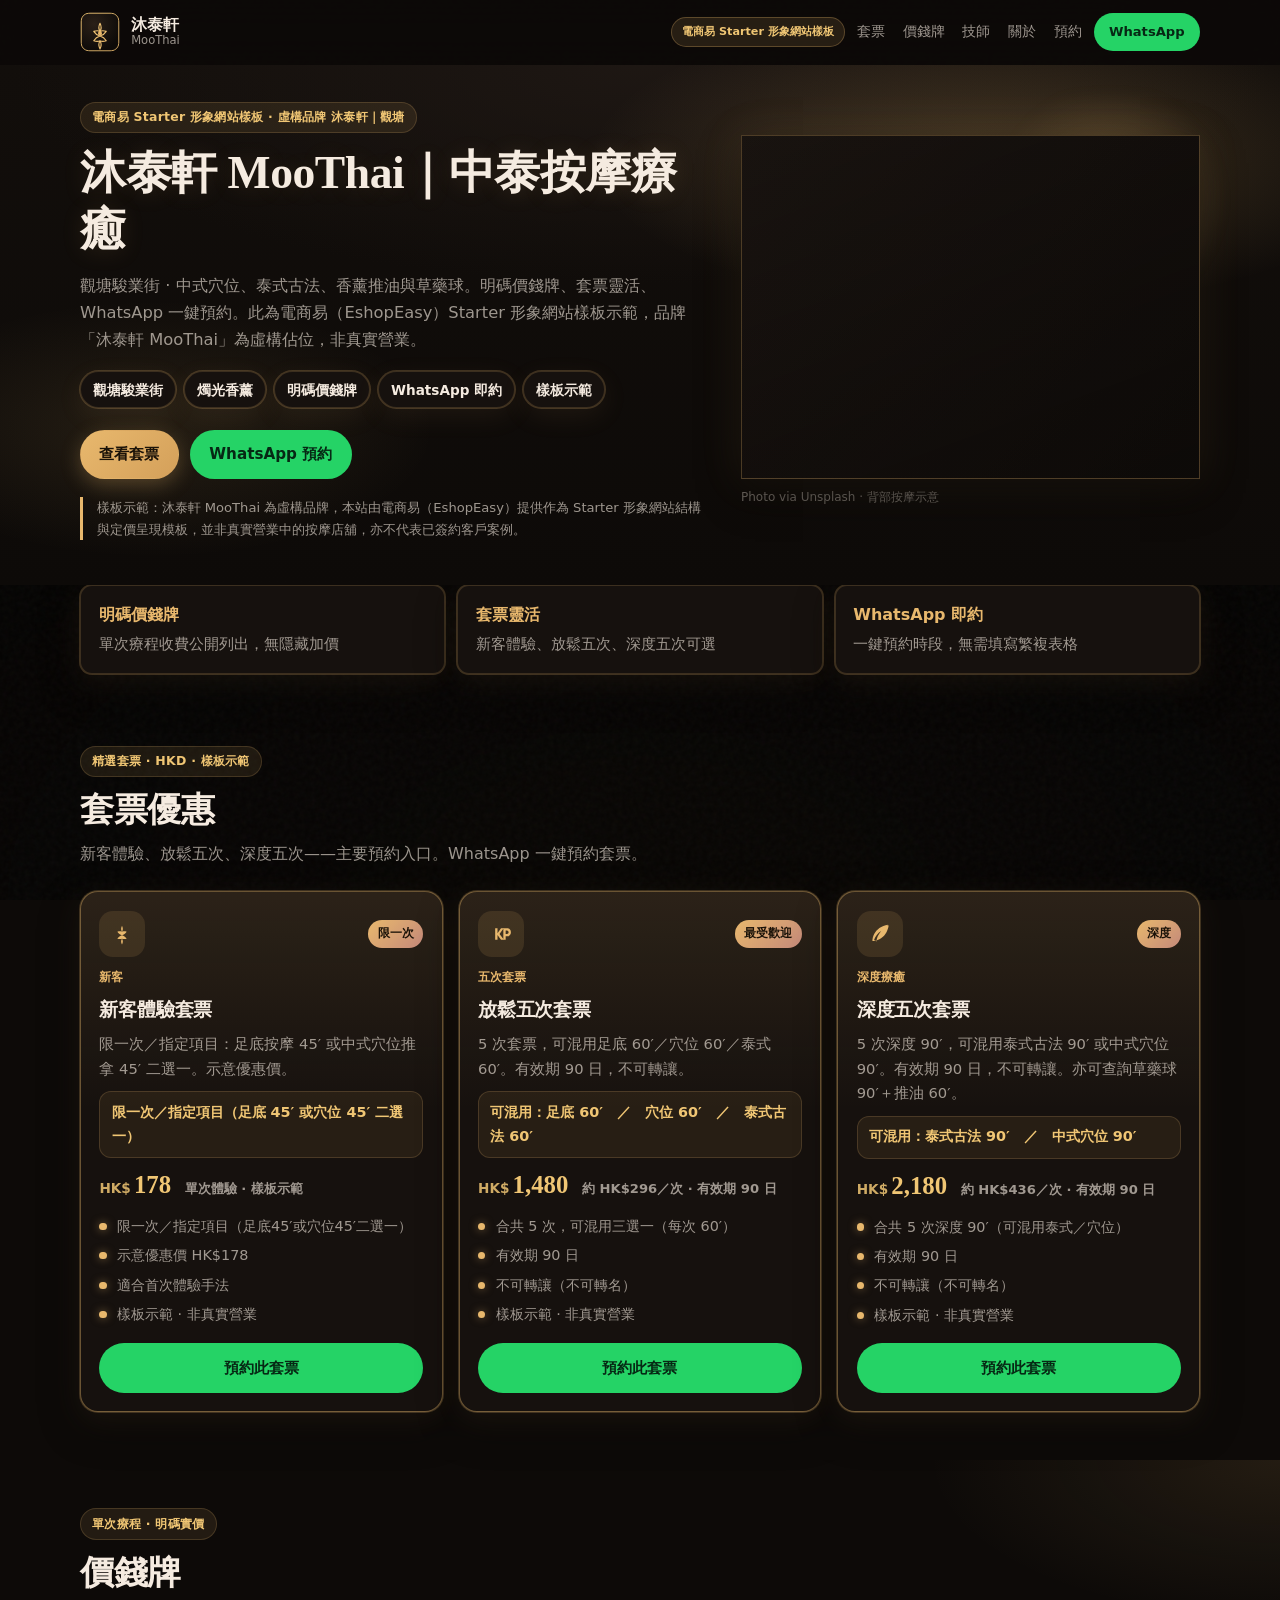
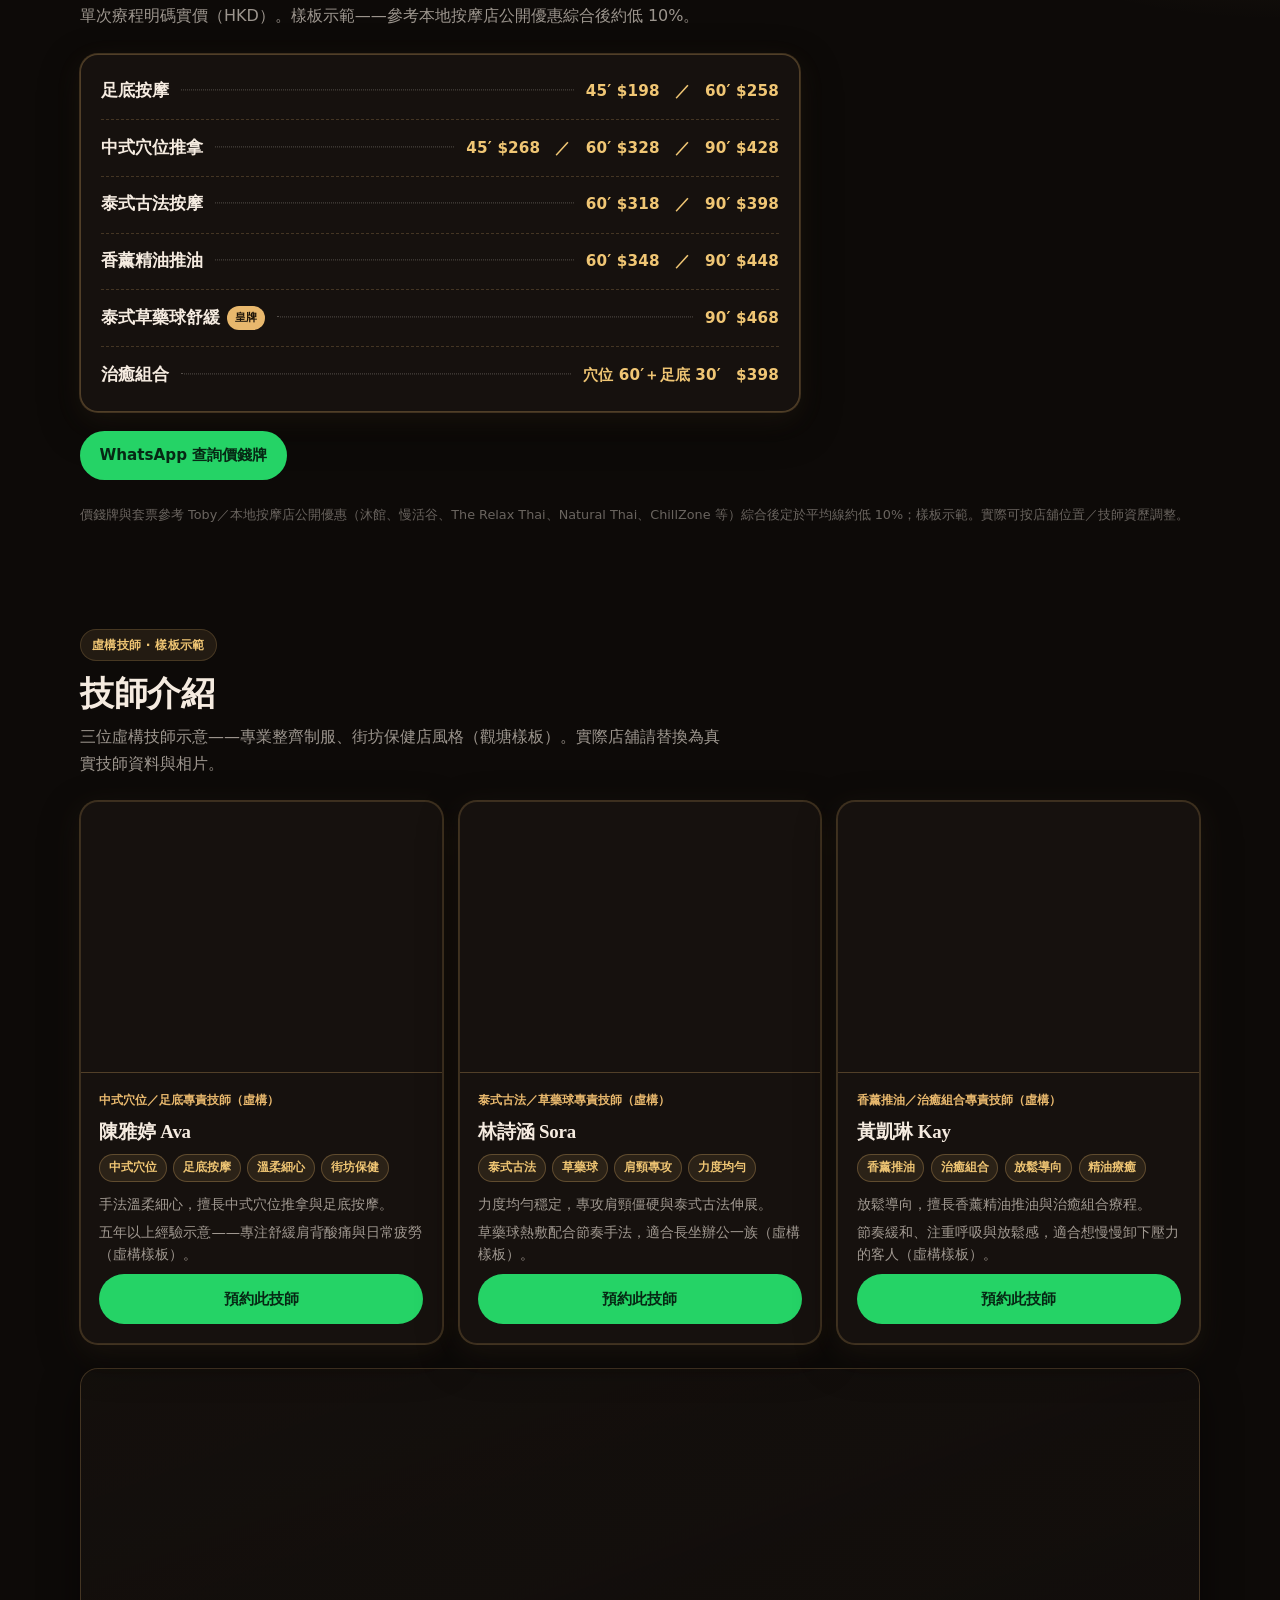
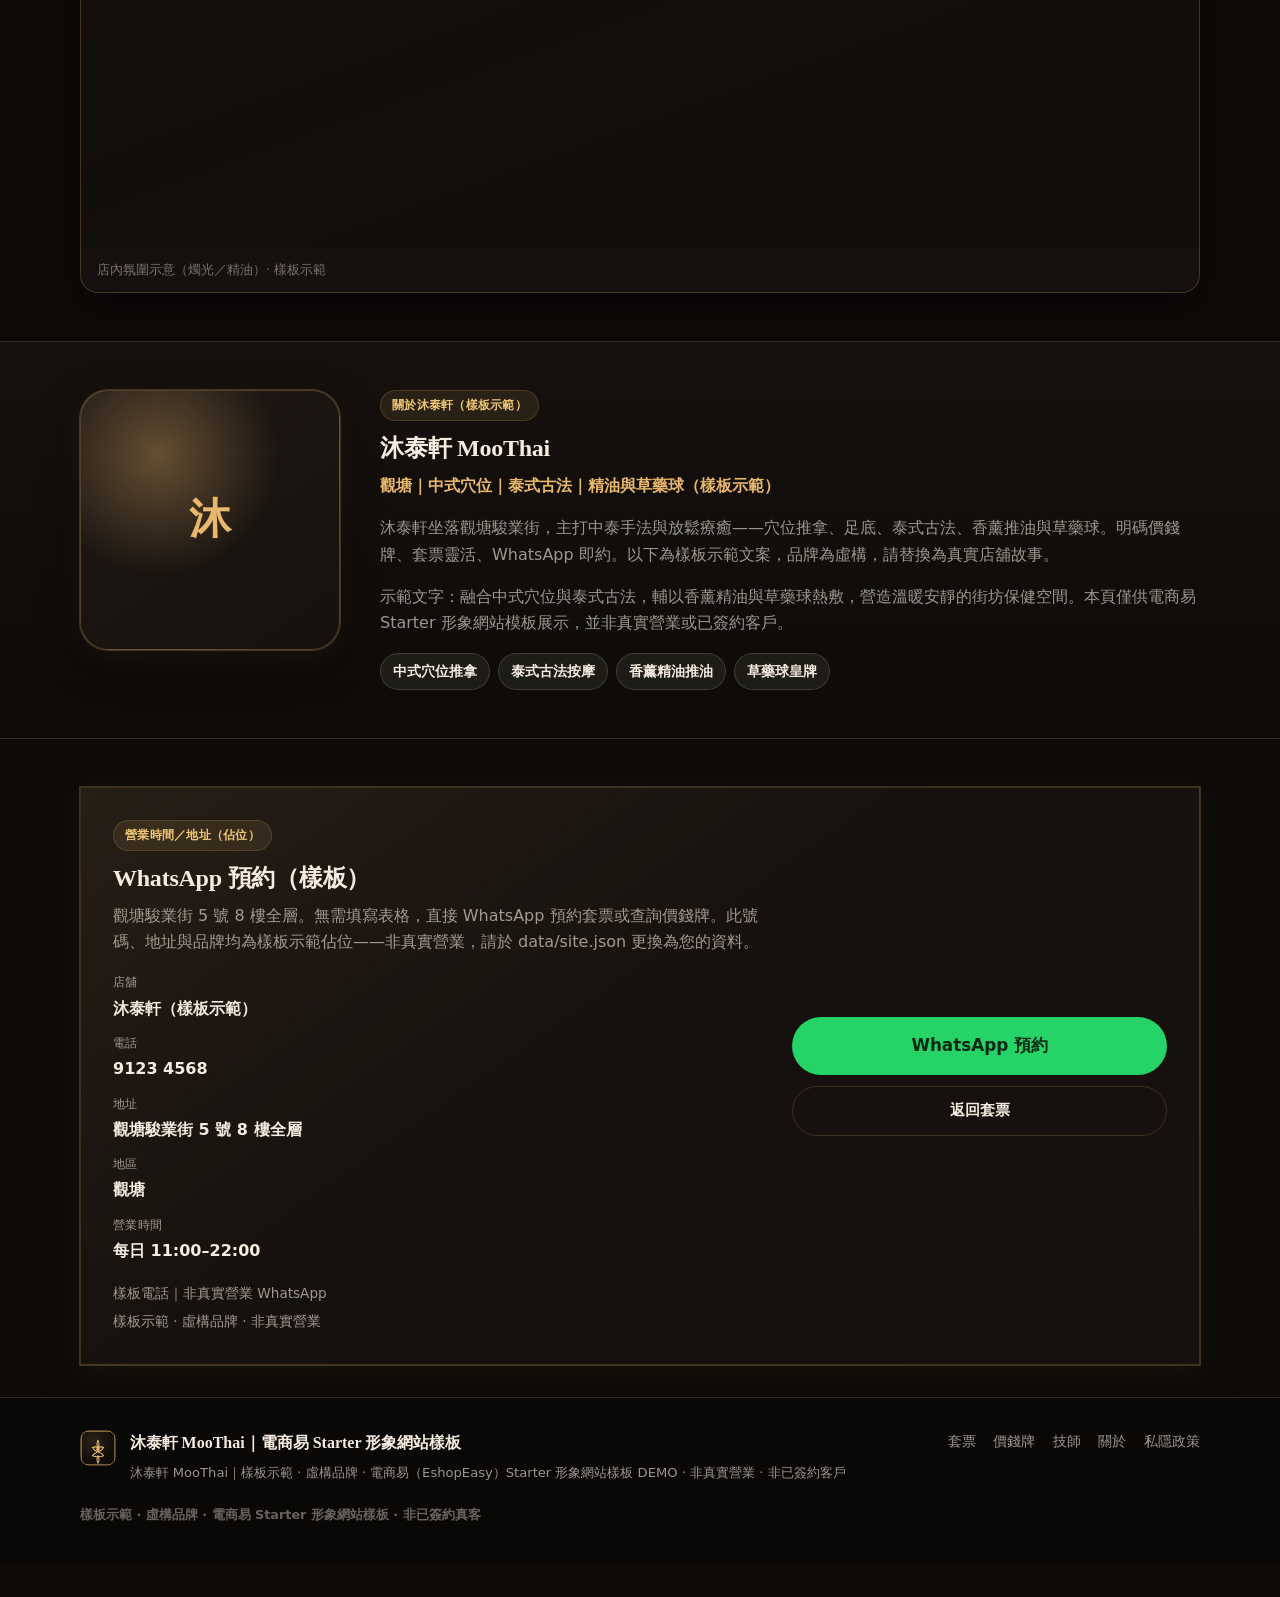
<file: index.html>
<!DOCTYPE html>
<html lang="zh-Hant">
<head>
  <meta charset="utf-8" />
  <meta name="viewport" content="width=device-width, initial-scale=1" />
  <meta name="theme-color" content="#0d0a08" />
  <meta name="description" content="電商易（EshopEasy）Starter 形象網站樣板示範：虛構品牌沐泰軒 MooThai。展示香港按摩店價錢牌、套票與 WhatsApp 預約。非真實營業、非已簽約客戶案例。" />
  <meta property="og:title" content="沐泰軒 MooThai｜電商易 Starter 形象網站樣板示範" />
  <meta property="og:description" content="電商易（EshopEasy）Starter 形象網站樣板示範：虛構品牌沐泰軒 MooThai。展示香港按摩店價錢牌、套票與 WhatsApp 預約。非真實營業、非已簽約客戶案例。" />
  <meta property="og:type" content="website" />
  <title>沐泰軒 MooThai｜電商易 Starter 形象網站樣板示範</title>
  <link rel="icon" href="assets/favicon.svg" type="image/svg+xml" />
  <link rel="stylesheet" href="css/site.css" />
  <link rel="stylesheet" href="css/dark-overrides.css" />
</head>
<body>
  <a class="skip-link" href="#main">跳至內容</a>

  <header class="site-header">
    <div class="container header-inner">
      <a class="brand" href="#top" aria-label="沐泰軒 MooThai">
        <img src="assets/logo.svg" width="40" height="40" alt="" />
        <span class="brand-text">
          <strong data-cms="brandZh">沐泰軒</strong>
          <small data-cms="brandEn">MooThai</small>
        </span>
      </a>
      <span class="starter-pill" data-cms="starterBadge">電商易 Starter 形象網站樣板</span>
      <nav class="nav-desktop" aria-label="主要">
        <a href="#packages">套票</a>
        <a href="#priceboard">價錢牌</a>
        <a href="#therapists">技師</a>
        <a href="#about">關於</a>
        <a href="#contact">預約</a>
      </nav>
      <a class="btn btn-wa btn-sm header-wa" href="https://wa.me/85291234568" target="_blank" rel="noopener" data-cms-wa>WhatsApp</a>
      <button class="menu-toggle" type="button" aria-expanded="false" aria-controls="drawer" aria-label="開啟選單">
        <span></span><span></span><span></span>
      </button>
    </div>
    <div id="drawer" class="nav-drawer" hidden>
      <nav aria-label="流動選單">
        <a href="#packages">精選套票</a>
        <a href="#priceboard">價錢牌</a>
        <a href="#therapists">技師介紹</a>
        <a href="#about">關於沐泰軒</a>
        <a href="#contact">WhatsApp 預約</a>
      </nav>
    </div>
  </header>

  <main id="main">
    <section id="top" class="hero">
      <div class="hero-bg" aria-hidden="true"></div>
      <div class="container hero-grid">
        <div class="hero-copy">
          <p class="eyebrow" data-cms="heroEyebrow">電商易 Starter 形象網站樣板 · 虛構品牌 沐泰軒</p>
          <h1 data-cms="heroTitle">沐泰軒 MooThai｜中泰按摩療癒</h1>
          <p class="lede" data-cms="heroLede">此為電商易（EshopEasy）Starter 形象網站樣板示範，品牌「沐泰軒 MooThai」為虛構佔位。展示香港按摩店常見結構：套票優惠、明碼價錢牌與 WhatsApp 一鍵預約。</p>
          <ul class="hero-chips" data-cms="heroChips">
            <li>明碼價錢牌</li>
            <li>套票更抵</li>
            <li>WhatsApp 即約</li>
            <li>樣板示範</li>
          </ul>
          <div class="hero-cta">
            <a class="btn btn-primary" href="#packages">查看套票</a>
            <a class="btn btn-wa" href="https://wa.me/85291234568" target="_blank" rel="noopener" data-cms-wa>WhatsApp 預約</a>
          </div>
          <p class="demo-banner" data-cms="templateNote">樣板示範：沐泰軒 MooThai 為虛構品牌，本站由電商易（EshopEasy）提供作為 Starter 形象網站結構與定價呈現模板，並非真實營業中的按摩店舖，亦不代表已簽約客戶案例。</p>
        </div>
        <div class="hero-visual">
          <div class="hero-photo" role="img" aria-label="背部按摩療癒示意"></div>
          <p class="photo-credit">Photo via Unsplash · 背部按摩示意</p>
        </div>
      </div>
    </section>

    <section class="trust-section" aria-label="信任重點">
      <div class="container">
        <ul class="trust-list" data-cms="trust"></ul>
      </div>
    </section>

    <section id="packages" class="section packages-section">
      <div class="container">
        <header class="section-head">
          <p class="eyebrow">精選套票 · HKD · 樣板示範</p>
          <h2>套票優惠</h2>
          <p class="section-lede">新客體驗、放鬆五次、深度五次——主要預約入口。WhatsApp 一鍵預約套票。</p>
        </header>
        <div class="pkg-grid featured-grid" data-cms="packages"></div>
      </div>
    </section>

    <section id="priceboard" class="section priceboard-section">
      <div class="container">
        <header class="section-head">
          <p class="eyebrow">單次療程 · 明碼實價</p>
          <h2 data-cms="priceBoardHeading">價錢牌</h2>
          <p class="section-lede" data-cms="priceBoardLede">單次療程明碼實價（HKD）。樣板示範——參考本地按摩店公開優惠綜合後約低 10%。</p>
        </header>
        <div class="menu-board-wrap" data-cms="priceBoard"></div>
        <p class="pricing-footnote" data-cms="pricingFootnote"></p>
      </div>
    </section>

    <section id="therapists" class="section therapists-section">
      <div class="container">
        <header class="section-head">
          <p class="eyebrow" data-cms="therapistsEyebrow">虛構技師 · 樣板示範</p>
          <h2 data-cms="therapistsHeading">技師介紹</h2>
          <p class="section-lede" data-cms="therapistsLede">三位虛構技師示意——專業整齊制服、街坊保健店風格。實際店舖請替換為真實技師資料與相片。</p>
        </header>
        <div class="therapist-grid" data-cms="therapists"></div>
        <div class="shop-ambient" data-cms="shopAmbient" aria-label="店內氛圍示意">
          <div class="shop-ambient-photo" role="img" aria-label="精油與香薰氛圍示意"></div>
          <p class="shop-ambient-note" data-cms="shopAmbientNote">店內氛圍示意（燭光／精油）· 樣板示範</p>
        </div>
      </div>
    </section>

    <section id="about" class="section about-section">
      <div class="container about-grid">
        <div class="about-portrait" aria-hidden="true">
          <div class="about-avatar"><span>沐</span></div>
        </div>
        <div class="about-copy">
          <p class="eyebrow" data-cms="aboutKicker">關於沐泰軒（樣板示範）</p>
          <h2 data-cms="aboutName">沐泰軒 MooThai</h2>
          <p class="about-role" data-cms="aboutRole">中式穴位｜泰式古法｜精油與草藥球（樣板示範）</p>
          <p data-cms="aboutBio"></p>
          <p data-cms="aboutBio2"></p>
          <ul class="about-highlights" data-cms="aboutHighlights"></ul>
        </div>
      </div>
    </section>

    <section id="contact" class="section contact-section">
      <div class="container contact-card">
        <div>
          <p class="eyebrow">營業時間／地址（佔位）</p>
          <h2 data-cms="contactHeading">WhatsApp 預約套票（樣板）</h2>
          <p data-cms="contactBody">無需填寫表格。直接 WhatsApp 預約套票或查詢價錢牌即可。此號碼、地址與品牌均為樣板示範佔位，請於 data/site.json 更換為您的資料。</p>
          <dl class="contact-meta">
            <div>
              <dt>店舖</dt>
              <dd data-cms="contactTitle">沐泰軒（樣板示範）</dd>
            </div>
            <div>
              <dt>電話</dt>
              <dd><span data-cms="phoneDisplay">9123 4568</span></dd>
            </div>
            <div>
              <dt>地址</dt>
              <dd data-cms="address">觀塘駿業街 5 號 8 樓全層</dd>
            </div>
            <div>
              <dt>地區</dt>
              <dd data-cms="area">觀塘</dd>
            </div>
            <div>
              <dt>營業時間</dt>
              <dd data-cms="hours">每日 11:00–22:00</dd>
            </div>
          </dl>
          <p class="demo-note" data-cms="demoNote">樣板電話｜非真實營業 WhatsApp</p>
          <p class="contact-tagline" data-cms="contactTagline">樣板示範 · 虛構品牌 · 非真實營業</p>
        </div>
        <div class="contact-actions">
          <a class="btn btn-wa btn-lg" href="https://wa.me/85291234568" target="_blank" rel="noopener" data-cms-wa>WhatsApp 預約</a>
          <a class="btn btn-ghost" href="#packages">返回套票</a>
        </div>
      </div>
    </section>
  </main>

  <footer class="site-footer">
    <div class="container footer-inner">
      <div class="footer-brand">
        <img src="assets/logo.svg" width="36" height="36" alt="" />
        <div>
          <strong data-cms="brandTagline">沐泰軒 MooThai｜電商易 Starter 形象網站樣板</strong>
          <p data-cms="footerTag">沐泰軒 MooThai｜樣板示範 · 虛構品牌 · 電商易（EshopEasy）Starter 形象網站樣板 DEMO · 非真實營業 · 非已簽約客戶</p>
        </div>
      </div>
      <nav class="footer-nav" aria-label="頁尾">
        <a href="#packages">套票</a>
        <a href="#priceboard">價錢牌</a>
        <a href="#therapists">技師</a>
        <a href="#about">關於</a>
        <a href="privacy.html">私隱政策</a>
      </nav>
      <p class="footer-stamp">樣板示範 · 虛構品牌 · 電商易 Starter 形象網站樣板 · 非已簽約真客</p>
    </div>
  </footer>

  <a class="sticky-wa is-visible" href="https://wa.me/85291234568" target="_blank" rel="noopener" data-cms-wa aria-label="WhatsApp 預約">
    <svg viewBox="0 0 32 32" aria-hidden="true"><path fill="currentColor" d="M16 3C9.4 3 4 8.2 4 14.6c0 2.3.7 4.4 1.9 6.2L4 29l8.4-1.9c1.7.9 3.6 1.4 5.6 1.4 6.6 0 12-5.2 12-11.6S22.6 3 16 3zm0 21.1c-1.7 0-3.3-.4-4.7-1.2l-.3-.2-5 .1 1.1-4.8-.2-.3A9 9 0 0 1 7 14.6C7 9.9 11 6.1 16 6.1s9 3.8 9 8.5-4 9.5-9 9.5zm5-6.5c-.3-.1-1.6-.8-1.8-.9-.2-.1-.4-.1-.6.1-.2.3-.7.9-.8 1.1-.1.2-.3.2-.5.1-1.5-.7-2.5-1.2-3.5-2.8-.3-.4.3-.4.8-1.3.1-.2 0-.3 0-.5l-.8-1.9c-.2-.5-.4-.4-.6-.4h-.5c-.2 0-.5.1-.7.3-.2.3-.9.9-.9 2.1s.9 2.5 1 2.6c.1.2 1.8 2.9 4.5 3.9 1.6.6 2.2.7 3 .6.5-.1 1.6-.6 1.8-1.3.2-.6.2-1.2.1-1.3-.1-.1-.3-.2-.6-.3z"/></svg>
    <span>WhatsApp</span>
  </a>

  <script src="js/content.js" defer></script>
  <script src="js/therapists.js" defer></script>
  <script src="js/site.js" defer></script>
</body>
</html>
</file>
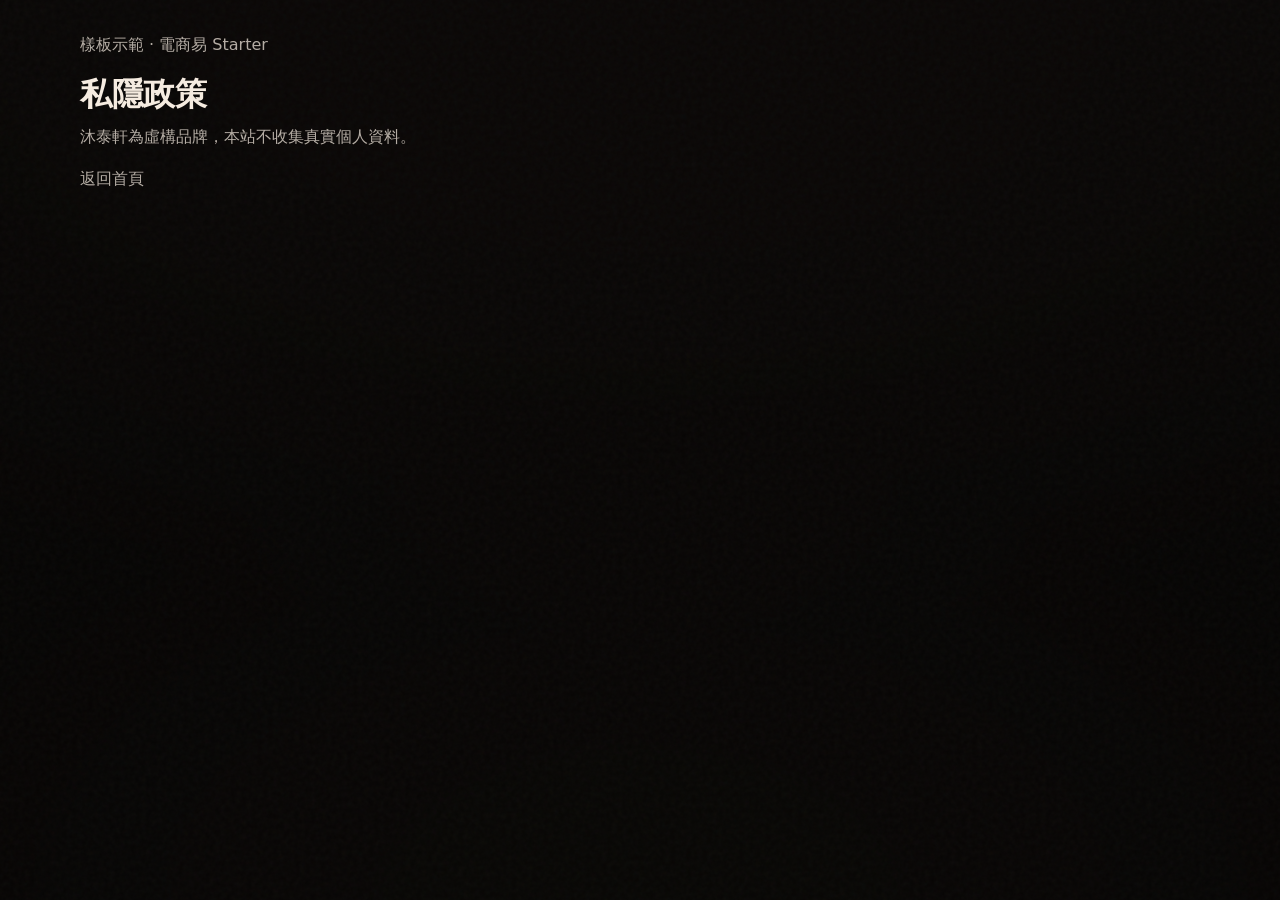
<file: privacy.html>
<!DOCTYPE html>
<html lang="zh-Hant">
<head>
  <meta charset="utf-8" />
  <meta name="viewport" content="width=device-width, initial-scale=1" />
  <title>私隱政策｜沐泰軒 MooThai 樣板示範</title>
  <link rel="stylesheet" href="css/site.css" />
</head>
<body>
  <main class="container" style="padding:2rem 0">
    <p>樣板示範 · 電商易 Starter</p>
    <h1>私隱政策</h1>
    <p>沐泰軒為虛構品牌，本站不收集真實個人資料。</p>
    <p><a href="index.html">返回首頁</a></p>
  </main>
</body>
</html>
</file>
<file: css/site.css>
:root{--bg:#0d0a08;--surface:#16110e;--surface-2:#1f1814;--ink:#f5ebe0;--muted:rgba(245,235,224,0.72);--sage:#8a9f7a;--sage-dark:#6f8464;--clay:#c4897a;--gold:#e8b86d;--gold-soft:#f0c674;--wa:#25d366;--line:rgba(232,184,109,0.18);--radius:18px;--radius-sm:12px;--shadow:0 14px 40px rgba(0,0,0,0.45);--glow-amber:0 0 0 1px rgba(232,184,109,0.22),0 8px 28px rgba(232,184,109,0.08);--max:1120px;--header-h:64px;--font:"Segoe UI","PingFang HK","PingFang TC","Noto Sans TC","Microsoft JhengHei",system-ui,sans-serif;--serif:"Iowan Old Style","Palatino Linotype","Songti TC","Noto Serif TC",Georgia,serif}*,*::before,*::after{box-sizing:border-box}html{scroll-behavior:smooth;scroll-padding-top:calc(var(--header-h)+0.75rem)}body{margin:0;font-family:var(--font);background:var(--bg);color:var(--ink);line-height:1.65;-webkit-font-smoothing:antialiased;padding-bottom:6.25rem;position:relative}body::before{content:"";pointer-events:none;position:fixed;inset:0;z-index:0;background:radial-gradient(ellipse 90% 70% at 50% 0%,transparent 40%,rgba(0,0,0,0.45) 100%),radial-gradient(ellipse 60% 50% at 50% 100%,transparent 30%,rgba(0,0,0,0.35) 100%);opacity:0.85}body::after{content:"";pointer-events:none;position:fixed;inset:0;z-index:0;opacity:0.035;background-image:url("data:image/svg+xml,%3Csvg viewBox='0 0 200 200' xmlns='http://www.w3.org/2000/svg'%3E%3Cfilter id='n'%3E%3CfeTurbulence type='fractalNoise' baseFrequency='0.85' numOctaves='4' stitchTiles='stitch'/%3E%3C/filter%3E%3Crect width='100%25' height='100%25' filter='url(%23n)'/%3E%3C/svg%3E")}body>*{position:relative;z-index:1}img{max-width:100%;display:block}a{color:inherit;text-decoration:none}ul,ol{margin:0;padding:0;list-style:none}h1,h2,h3{font-family:var(--serif);line-height:1.25;letter-spacing:-0.01em;margin:0 0 0.6rem;color:var(--ink)}p{margin:0 0 1rem;color:var(--muted)}.container{width:min(100% - 2rem,var(--max));margin-inline:auto}.visually-hidden{position:absolute;width:1px;height:1px;padding:0;margin:-1px;overflow:hidden;clip:rect(0,0,0,0);white-space:nowrap;border:0}.skip-link{position:absolute;left:-999px;top:0;background:var(--gold);color:#1a1208;padding:0.6rem 1rem;z-index:1000}.skip-link:focus{left:1rem;top:1rem}.site-header{position:sticky;top:0;z-index:100;background:rgba(13,10,8,0.78);backdrop-filter:blur(16px) saturate(1.2);border-bottom:1px solid transparent;transition:border-color 0.2s,background 0.2s}.site-header.is-scrolled{border-bottom-color:var(--line);background:rgba(13,10,8,0.92);box-shadow:0 8px 24px rgba(0,0,0,0.35)}.header-inner{display:flex;align-items:center;gap:0.75rem;min-height:var(--header-h)}.brand{display:flex;align-items:center;gap:0.7rem;margin-right:auto}.brand img{border-radius:10px}.brand-text{display:flex;flex-direction:column;line-height:1.15}.brand-text strong{font-family:var(--serif);font-size:0.98rem;color:var(--ink)}.brand-text small{color:var(--muted);font-size:0.72rem}.nav-desktop{display:none;gap:1.1rem;font-size:0.9rem;color:var(--muted)}.nav-desktop a:hover{color:var(--gold)}.menu-toggle{width:42px;height:42px;border:1px solid var(--line);border-radius:12px;background:var(--surface);display:grid;place-content:center;gap:5px;cursor:pointer;padding:0}.menu-toggle span{display:block;width:18px;height:2px;background:var(--ink);border-radius:2px}.nav-drawer{border-top:1px solid var(--line);background:var(--surface)}.nav-drawer nav{display:grid;gap:0.25rem;padding:0.75rem 1rem 1rem}.nav-drawer a{padding:0.85rem 0.9rem;border-radius:12px;background:var(--surface-2);color:var(--ink);border:1px solid transparent}.nav-drawer a:hover{border-color:var(--line);color:var(--gold)}body.nav-open{overflow:hidden}.header-wa{display:none}.starter-pill{display:none;font-size:0.7rem;font-weight:700;color:var(--gold-soft);background:rgba(232,184,109,0.12);border:1px solid rgba(232,184,109,0.28);padding:0.28rem 0.65rem;border-radius:999px;white-space:nowrap}.btn{display:inline-flex;align-items:center;justify-content:center;gap:0.45rem;min-height:46px;padding:0.7rem 1.15rem;border-radius:999px;border:1px solid transparent;font-weight:700;font-size:0.95rem;cursor:pointer;transition:transform 0.15s,background 0.15s,border-color 0.15s,box-shadow 0.15s}.btn:hover{transform:translateY(-1px)}.btn-sm{min-height:38px;padding:0.45rem 0.9rem;font-size:0.82rem}.btn-lg{min-height:54px;padding:0.9rem 1.4rem;font-size:1.05rem}.btn-primary{background:linear-gradient(135deg,#e8b86d,#d4a05a);color:#1a1208;box-shadow:0 6px 20px rgba(232,184,109,0.28)}.btn-primary:hover{background:linear-gradient(135deg,#f0c674,#e8b86d);box-shadow:0 8px 26px rgba(232,184,109,0.38)}.btn-wa{background:var(--wa);color:#062814}.btn-wa:hover{filter:brightness(1.05)}.btn-ghost{background:transparent;border-color:var(--line);color:var(--ink)}.btn-ghost:hover{border-color:var(--gold);color:var(--gold)}.hero{position:relative;padding:2rem 0 2.5rem;overflow:hidden}.hero-bg{position:absolute;inset:0;background:radial-gradient(ellipse 55% 50% at 78% 18%,rgba(232,184,109,0.22),transparent 58%),radial-gradient(ellipse 40% 45% at 12% 70%,rgba(240,198,116,0.1),transparent 55%),radial-gradient(ellipse 35% 30% at 55% 90%,rgba(196,137,122,0.08),transparent 50%),radial-gradient(ellipse 70% 60% at 50% 0%,rgba(31,24,20,0.9),transparent 70%),linear-gradient(180deg,#120e0b,var(--bg));pointer-events:none}.hero-grid{position:relative;display:grid;gap:1.75rem}.eyebrow{display:inline-block;margin:0 0 0.75rem;padding:0.28rem 0.7rem;border-radius:999px;border:1px solid var(--line);background:rgba(232,184,109,0.1);color:var(--gold-soft);font-size:0.78rem;font-weight:700;letter-spacing:0.02em}.hero h1{font-size:clamp(1.85rem,6vw,2.85rem);margin-bottom:0.85rem;text-shadow:0 2px 24px rgba(232,184,109,0.12)}.lede{font-size:1.02rem;max-width:40rem}.hero-chips{display:flex;flex-wrap:wrap;gap:0.5rem;margin:1.1rem 0 1.35rem}.hero-chips li{padding:0.4rem 0.75rem;border-radius:999px;background:var(--surface);border:1px solid var(--line);color:var(--ink);font-size:0.85rem;font-weight:600;box-shadow:var(--glow-amber)}.hero-cta{display:flex;flex-wrap:wrap;gap:0.7rem;margin-bottom:1.1rem}.demo-banner{font-size:0.82rem;color:var(--muted);border-left:3px solid var(--gold);padding-left:0.85rem;margin:0}.hero-visual{position:relative}.hero-visual::before{content:"";position:absolute;width:55%;height:55%;right:-8%;top:-10%;background:radial-gradient(circle,rgba(232,184,109,0.28),transparent 70%);filter:blur(8px);pointer-events:none;z-index:0}.hero-photo{position:relative;z-index:1;aspect-ratio:4 / 3;border-radius:calc(var(--radius)+4px);background:linear-gradient(160deg,rgba(13,10,8,0.35),rgba(13,10,8,0.55)),url("https://images.unsplash.com/photo-1519823551278-64ac92734fb1?auto=format&fit=crop&w=1400&q=80") center / cover no-repeat,linear-gradient(135deg,#1f1814,#0d0a08);border:1px solid rgba(232,184,109,0.28);box-shadow:var(--shadow),0 0 40px rgba(232,184,109,0.12),inset 0 0 60px rgba(13,10,8,0.25)}.photo-credit{margin:0.55rem 0 0;font-size:0.75rem;color:rgba(245,235,224,0.4)}.trust-section{padding:0 0 1.5rem}.trust-list{display:grid;gap:0.75rem}.trust-list li{background:var(--surface);border:1px solid var(--line);border-radius:var(--radius-sm);padding:1rem 1.1rem;display:grid;gap:0.25rem;box-shadow:var(--glow-amber)}.trust-list strong{color:var(--gold);font-size:1rem}.trust-list span{color:var(--muted);font-size:0.92rem}.section{padding:3rem 0}.section-head{margin-bottom:1.5rem;max-width:40rem}.section-head h2{font-size:clamp(1.55rem,4vw,2.1rem)}.section-lede{margin:0}.subhead{margin:2.25rem 0 1rem;font-size:1.15rem;color:var(--ink);font-family:var(--serif)}.pricing-footnote{margin-top:1.5rem;font-size:0.8rem;color:rgba(245,235,224,0.45)}.pkg-grid{display:grid;gap:1rem}.pkg-card{background:var(--surface);border:1px solid var(--line);border-radius:var(--radius);padding:1.15rem;display:flex;flex-direction:column;gap:0.65rem;box-shadow:var(--shadow)}.pkg-card.featured{border-color:rgba(232,184,109,0.4);background:linear-gradient(180deg,rgba(232,184,109,0.1),transparent 42%),var(--surface);box-shadow:var(--glow-amber),var(--shadow)}.pkg-card-top{display:flex;align-items:center;justify-content:space-between;gap:0.75rem}.pkg-icon{width:46px;height:46px;border-radius:14px;display:grid;place-items:center;background:rgba(232,184,109,0.12);color:var(--gold)}.pkg-icon svg{width:28px;height:28px}.card-badge{font-size:0.72rem;font-weight:800;color:#1a1208;background:linear-gradient(135deg,var(--gold),var(--clay));padding:0.28rem 0.6rem;border-radius:999px}.pkg-cat{margin:0;font-size:0.78rem;color:var(--gold);font-weight:700}.pkg-card h3{font-size:1.2rem;margin:0}.pkg-summary{margin:0;font-size:0.92rem}.tier-list{display:grid;gap:0.45rem;margin:0.2rem 0}.tier-list li{display:grid;grid-template-columns:1fr auto;grid-template-areas:"label price" "note note";gap:0.1rem 0.75rem;padding:0.55rem 0.7rem;border-radius:12px;background:var(--surface-2);border:1px solid rgba(232,184,109,0.1)}.tier-label{grid-area:label;font-weight:700;font-size:0.9rem}.tier-price{grid-area:price;font-weight:800;color:var(--gold-soft);font-size:1.05rem}.tier-price .currency{font-size:0.75rem;margin-right:0.15rem;opacity:0.85}.tier-note{grid-area:note;font-size:0.78rem;color:var(--muted);min-height:0.9em}.pkg-bullets{display:grid;gap:0.35rem;margin:0.15rem 0 0.35rem}.pkg-bullets li{position:relative;padding-left:1.1rem;color:var(--muted);font-size:0.9rem}.pkg-bullets li::before{content:"";position:absolute;left:0;top:0.55em;width:0.45rem;height:0.45rem;border-radius:50%;background:var(--gold);box-shadow:0 0 8px rgba(232,184,109,0.5)}.pkg-card .btn{margin-top:auto;width:100%}.price-list-section{margin-top:0.5rem}.price-table{background:var(--surface);border:1px solid var(--line);border-radius:var(--radius);overflow:hidden;box-shadow:var(--shadow)}.price-table-head,.price-table-row{display:grid;grid-template-columns:1fr;gap:0.35rem;padding:1rem 1.1rem}.price-table-head{display:none;background:var(--surface-2);font-size:0.78rem;font-weight:700;color:var(--muted);text-transform:uppercase;letter-spacing:0.04em}.price-table-row{border-top:1px solid var(--line)}.price-table-row:first-of-type{border-top:0}.pt-name{display:flex;flex-wrap:wrap;align-items:baseline;gap:0.4rem 0.6rem}.pt-name strong{font-family:var(--serif);font-size:1.05rem;color:var(--ink)}.pt-en{width:100%;font-size:0.78rem;color:var(--muted)}.list-badge{font-size:0.68rem;font-weight:800;color:#1a1208;background:var(--gold);padding:0.2rem 0.5rem;border-radius:999px}.pt-duration{font-size:0.9rem;color:var(--muted)}.pt-price{font-weight:800;color:var(--gold-soft);font-size:1.02rem}.pt-action .btn{width:100%;margin-top:0.35rem}.about-section{background:linear-gradient(180deg,var(--surface) 0%,var(--bg) 100%);border-block:1px solid var(--line)}.about-grid{display:grid;gap:1.5rem;align-items:start}.about-avatar{width:min(100%,260px);aspect-ratio:1;border-radius:28px;display:grid;place-items:center;background:radial-gradient(circle at 30% 25%,rgba(232,184,109,0.35),transparent 45%),radial-gradient(circle at 70% 80%,rgba(138,159,122,0.15),transparent 50%),linear-gradient(145deg,#1f1814,#16110e);border:1px solid rgba(232,184,109,0.28);box-shadow:var(--glow-amber),var(--shadow);color:var(--gold);font-family:var(--serif);font-size:2.6rem;font-weight:700;letter-spacing:0.02em}.about-role{color:var(--gold);font-weight:700;margin-bottom:1rem}.about-highlights{display:flex;flex-wrap:wrap;gap:0.5rem;margin:1rem 0 0}.about-highlights li{padding:0.4rem 0.75rem;border-radius:999px;background:rgba(138,159,122,0.12);border:1px solid rgba(138,159,122,0.28);font-size:0.85rem;font-weight:600;color:var(--ink)}.contact-section{padding-bottom:2rem}.contact-card{display:grid;gap:1.5rem;padding:1.4rem;border-radius:calc(var(--radius)+4px);background:linear-gradient(145deg,rgba(232,184,109,0.08),transparent 45%),var(--surface);border:1px solid var(--line);box-shadow:var(--glow-amber),var(--shadow)}.contact-meta{display:grid;gap:0.75rem;margin:1.1rem 0}.contact-meta div{display:grid;gap:0.15rem}.contact-meta dt{font-size:0.75rem;color:var(--muted);text-transform:uppercase;letter-spacing:0.04em}.contact-meta dd{margin:0;font-weight:700;color:var(--ink)}.demo-note,.contact-tagline{font-size:0.85rem;margin:0.35rem 0 0}.contact-actions{display:grid;gap:0.7rem;align-content:start}.site-footer{border-top:1px solid var(--line);padding:2rem 0 6rem;background:#0a0806}.footer-inner{display:grid;gap:1.25rem}.footer-brand{display:flex;gap:0.85rem;align-items:flex-start}.footer-brand img{border-radius:10px;flex-shrink:0}.footer-brand strong{display:block;margin-bottom:0.35rem;font-family:var(--serif);color:var(--ink)}.footer-brand p{margin:0;font-size:0.82rem}.footer-nav{display:flex;flex-wrap:wrap;gap:0.85rem 1.1rem;color:var(--muted);font-size:0.9rem}.footer-nav a:hover{color:var(--gold)}.footer-stamp{margin:0;font-size:0.8rem;color:rgba(245,235,224,0.4);font-weight:600}.sticky-wa{position:fixed;right:1rem;bottom:1rem;z-index:90;display:inline-flex;align-items:center;gap:0.45rem;min-height:50px;padding:0.7rem 1rem;border-radius:999px;background:var(--wa);color:#062814;font-weight:800;box-shadow:0 12px 30px rgba(37,211,102,0.35);opacity:0;pointer-events:none;transform:translateY(10px);transition:opacity 0.2s,transform 0.2s}.sticky-wa.is-visible{opacity:1;pointer-events:auto;transform:none}.sticky-wa svg{width:22px;height:22px}.privacy-page{padding:2.5rem 0 4rem;min-height:70vh}.privacy-page h1{font-size:clamp(1.6rem,4vw,2.2rem)}.privacy-page .card{margin-top:1.25rem;padding:1.25rem;border-radius:var(--radius);background:var(--surface);border:1px solid var(--line)}html:not(.cms-ready) [data-cms="featured"],html:not(.cms-ready) [data-cms="priceList"],html:not(.cms-ready) [data-cms="trust"],html:not(.cms-ready) [data-cms="aboutHighlights"]{min-height:2rem}@media (min-width:640px){.trust-list{grid-template-columns:repeat(3,1fr)}.starter-pill{display:inline-flex}.header-wa{display:inline-flex}.price-table-head,.price-table-row{grid-template-columns:1.4fr 1.2fr 1fr auto;align-items:center;gap:0.75rem}.price-table-head{display:grid}.pt-en{width:auto}.pt-action .btn{width:auto;margin-top:0}}@media (min-width:900px){.nav-desktop{display:flex}.menu-toggle{display:none}.hero-grid{grid-template-columns:1.15fr 0.85fr;align-items:center;gap:2.5rem;min-height:28rem}.featured-grid{grid-template-columns:repeat(3,1fr)}.about-grid{grid-template-columns:260px 1fr;gap:2.5rem}.contact-card{grid-template-columns:1.4fr 0.8fr;align-items:center;padding:2rem}.footer-inner{grid-template-columns:1.5fr auto;align-items:start}.footer-stamp{grid-column:1 / -1}body{padding-bottom:2rem}.site-footer{padding-bottom:2.5rem}}@media (prefers-reduced-motion:reduce){html{scroll-behavior:auto}.btn,.sticky-wa,.site-header{transition:none}}.pkg-detail{margin:0;font-size:0.9rem;color:var(--gold-soft);font-weight:600;padding:0.55rem 0.7rem;border-radius:12px;background:rgba(232,184,109,0.08);border:1px solid var(--line)}.pkg-price-block{display:flex;flex-wrap:wrap;align-items:baseline;gap:0.45rem 0.85rem;margin:0.15rem 0}.pkg-price{font-weight:800;color:var(--gold-soft);font-size:1.55rem;font-family:var(--serif);line-height:1.1}.pkg-price .currency{font-size:0.85rem;margin-right:0.2rem;opacity:0.85;font-family:var(--font)}.pkg-price-note{font-size:0.82rem;color:var(--muted);font-weight:600}.priceboard-section{background:radial-gradient(ellipse 50% 40% at 100% 0%,rgba(232,184,109,0.1),transparent 55%),var(--bg)}.menu-board-wrap{max-width:720px}.menu-board{list-style:none;margin:0;padding:1.15rem 1.25rem;background:var(--surface);border:1px solid rgba(232,184,109,0.28);border-radius:var(--radius);box-shadow:var(--glow-amber),var(--shadow)}.menu-row{display:grid;grid-template-columns:1fr;gap:0.25rem;padding:0.85rem 0;border-bottom:1px dashed rgba(232,184,109,0.22)}.menu-row:last-child{border-bottom:0;padding-bottom:0.25rem}.menu-row:first-child{padding-top:0.25rem}.menu-name{display:flex;flex-wrap:wrap;align-items:center;gap:0.45rem}.menu-name strong{font-family:var(--serif);font-size:1.08rem;color:var(--ink);font-weight:700}.menu-badge{font-size:0.68rem;font-weight:800;color:#1a1208;background:var(--gold);padding:0.18rem 0.5rem;border-radius:999px}.menu-dots{display:none}.menu-opts{font-size:0.95rem;font-weight:700;color:var(--gold-soft);letter-spacing:0.01em}.menu-board-cta{margin-top:1.15rem}.menu-board-cta .btn{width:100%}@media (min-width:640px){.menu-row{grid-template-columns:auto 1fr auto;align-items:baseline;gap:0.75rem}.menu-dots{display:block;border-bottom:1px dotted rgba(245,235,224,0.28);min-width:1.5rem;transform:translateY(-0.35em)}.menu-board-cta .btn{width:auto}}html:not(.cms-ready) [data-cms="packages"],html:not(.cms-ready) [data-cms="priceBoard"]{min-height:2rem}
</file>
<file: css/dark-overrides.css>
.site-header{background:rgba(13,10,8,.78)!important;backdrop-filter:blur(16px) saturate(1.2)}.site-header.is-scrolled{background:rgba(13,10,8,.92)!important;box-shadow:0 8px 24px rgba(0,0,0,.35)}.hero-bg{background:radial-gradient(ellipse 55% 50% at 78% 18%,rgba(232,184,109,.22),transparent 58%),radial-gradient(ellipse 40% 45% at 12% 70%,rgba(240,198,116,.1),transparent 55%),radial-gradient(ellipse 70% 60% at 50% 0%,rgba(31,24,20,.9),transparent 70%),linear-gradient(180deg,#120e0b,var(--bg))!important}.hero-photo{background:linear-gradient(160deg,rgba(13,10,8,.35),rgba(13,10,8,.55)),url("https://images.unsplash.com/photo-1519823551278-64ac92734fb1?auto=format&fit=crop&w=1400&q=80") center/cover no-repeat,linear-gradient(135deg,#1f1814,#0d0a08)!important;border-color:rgba(232,184,109,.28)!important;box-shadow:0 14px 40px rgba(0,0,0,.45),0 0 40px rgba(232,184,109,.12)!important}.hero-visual::before{content:"";position:absolute;width:55%;height:55%;right:-8%;top:-10%;background:radial-gradient(circle,rgba(232,184,109,.28),transparent 70%);filter:blur(8px);pointer-events:none;z-index:0}.btn-primary{background:linear-gradient(135deg,#e8b86d,#d4a05a)!important;color:#1a1208!important;box-shadow:0 6px 20px rgba(232,184,109,.28)}.btn-primary:hover{background:linear-gradient(135deg,#f0c674,#e8b86d)!important}.nav-desktop a:hover,.footer-nav a:hover{color:var(--gold)!important}.eyebrow{background:rgba(232,184,109,.1)!important;color:#f0c674!important;border-color:var(--line)!important}.starter-pill{color:#f0c674!important;background:rgba(232,184,109,.12)!important;border-color:rgba(232,184,109,.28)!important}.trust-list li,.pkg-card,.menu-board,.contact-card{box-shadow:0 0 0 1px rgba(232,184,109,.22),0 8px 28px rgba(232,184,109,.08),0 14px 40px rgba(0,0,0,.45)}.pkg-card.featured{border-color:rgba(232,184,109,.4)!important;background:linear-gradient(180deg,rgba(232,184,109,.1),transparent 42%),var(--surface)!important}.pkg-icon{background:rgba(232,184,109,.12)!important;color:var(--gold)!important}.card-badge{color:#1a1208!important;background:linear-gradient(135deg,var(--gold),var(--clay))!important}.pkg-bullets li::before{background:var(--gold)!important;box-shadow:0 0 8px rgba(232,184,109,.5)}.pkg-price,.menu-opts,.pt-price,.tier-price{color:#f0c674!important}.pkg-detail{color:#f0c674!important;background:rgba(232,184,109,.08)!important}.about-avatar{background:radial-gradient(circle at 30% 25%,rgba(232,184,109,.35),transparent 45%),linear-gradient(145deg,#1f1814,#16110e)!important;border-color:rgba(232,184,109,.28)!important;color:var(--gold)!important}.about-role,.trust-list strong,.pkg-cat{color:var(--gold)!important}.about-highlights li{background:rgba(138,159,122,.12)!important;border-color:rgba(138,159,122,.28)!important}.contact-card{background:linear-gradient(145deg,rgba(232,184,109,.08),transparent 45%),var(--surface)!important}.site-footer{background:#0a0806!important}.photo-credit,.footer-stamp,.pricing-footnote{color:rgba(245,235,224,.4)!important}.menu-board{border-color:rgba(232,184,109,.28)!important}.menu-row{border-bottom-color:rgba(232,184,109,.22)!important}.menu-badge,.list-badge{color:#1a1208!important;background:var(--gold)!important}.menu-dots{border-bottom-color:rgba(245,235,224,.28)!important}.skip-link{background:var(--gold)!important;color:#1a1208!important}.hero-chips li{box-shadow:0 0 0 1px rgba(232,184,109,.22),0 8px 28px rgba(232,184,109,.08)}.hero h1{text-shadow:0 2px 24px rgba(232,184,109,.12)}.therapist-card,.shop-ambient{box-shadow:0 0 0 1px rgba(232,184,109,.22),0 8px 28px rgba(232,184,109,.08),0 14px 40px rgba(0,0,0,.45)}.therapist-chip{color:#f0c674!important;background:rgba(232,184,109,.1)!important;border-color:rgba(232,184,109,.28)!important}.therapist-photo{border-bottom-color:rgba(232,184,109,.28)!important}
/* Therapists */.therapists-section{padding-top:2.5rem;} .therapist-grid{display:grid;gap:1rem;} .therapist-card{padding:0;overflow:hidden;gap:0;} .therapist-photo{width:100%;aspect-ratio:4 / 3;background: linear-gradient(160deg, rgba(13, 10, 8, 0.2), rgba(13, 10, 8, 0.45)), linear-gradient(135deg, #1f1814, #0d0a08);background-size:cover;background-position:center;border-bottom:1px solid rgba(232, 184, 109, 0.22);} .therapist-photo--placeholder{background: radial-gradient(circle at 30% 25%, rgba(232, 184, 109, 0.28), transparent 45%), linear-gradient(145deg, #1f1814, #16110e);} .therapist-body{display:flex;flex-direction:column;gap:0.55rem;padding:1.1rem 1.15rem 1.2rem;flex:1;} .therapist-card h3{font-size:1.18rem;margin:0;} .therapist-role{margin:0;} .therapist-chips{display:flex;flex-wrap:wrap;gap:0.4rem;list-style:none;margin:0.1rem 0 0.15rem;padding:0;} .therapist-chip{font-size:0.72rem;font-weight:700;color:#f0c674;background:rgba(232, 184, 109, 0.1);border:1px solid rgba(232, 184, 109, 0.28);padding:0.22rem 0.55rem;border-radius:999px;} .therapist-bio{display:grid;gap:0.35rem;} .therapist-bio p{margin:0;font-size:0.9rem;color:var(--muted);line-height:1.55;} .therapist-card .btn{margin-top:auto;width:100%;} .shop-ambient{margin-top:1.5rem;border-radius:var(--radius);overflow:hidden;border:1px solid rgba(232, 184, 109, 0.22);background:var(--surface);box-shadow:var(--shadow);} .shop-ambient-photo{width:100%;aspect-ratio:21 / 9;min-height:140px;background: linear-gradient(160deg, rgba(13, 10, 8, 0.25), rgba(13, 10, 8, 0.55)), linear-gradient(135deg, #1f1814, #0d0a08);background-size:cover;background-position:center;} .shop-ambient-note{margin:0;padding:0.7rem 1rem;font-size:0.8rem;color:rgba(245, 235, 224, 0.45);} @media (min-width:640px){.therapist-grid{grid-template-columns:repeat(2, minmax(0, 1fr));}} @media (min-width:900px){.therapist-grid{grid-template-columns:repeat(3, minmax(0, 1fr));}} html:not(.cms-ready) [data-cms="therapists"]{min-height:2rem;}
</file>
